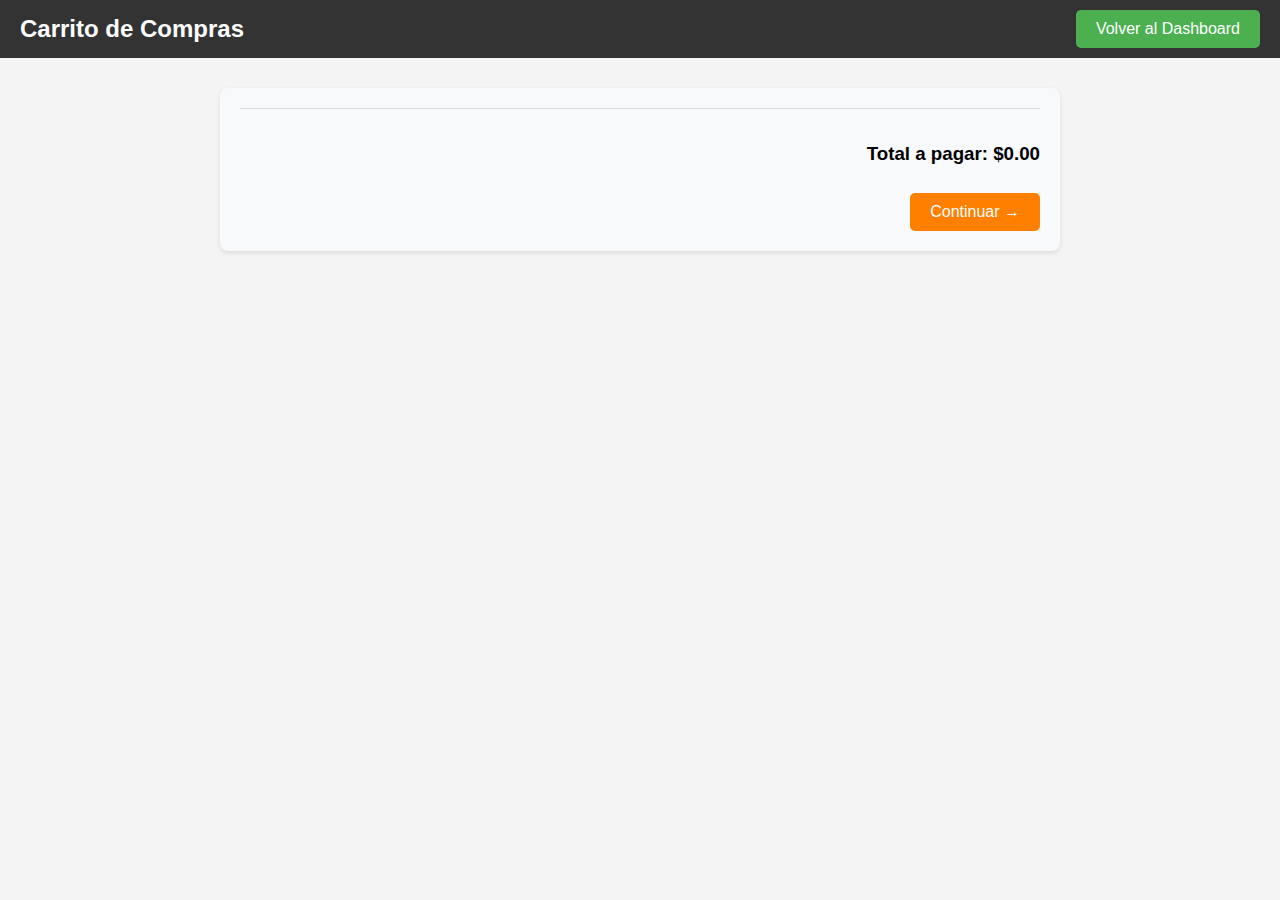
<file: carrito.html>
<!DOCTYPE html>
<html lang="es">
<head>
    <meta charset="UTF-8">
    <title>Carrito de Compras</title>
    <link rel="stylesheet" href="dashboard.css">
    <link rel="stylesheet" href="https://cdnjs.cloudflare.com/ajax/libs/font-awesome/6.5.1/css/all.min.css">
</head>
<body>

<nav class="navbar">
    <div class="navbar-container">
        <h1>Carrito de Compras</h1>
        <button onclick="window.location.href='dashboard.html'">Volver al Dashboard</button>
    </div>
</nav>

<section class="cart-wrapper">
    <div id="cart-container"></div>

    <div class="cart-total">
        <h3>Total a pagar: <span id="total-price">$0.00</span></h3>
        <button id="checkout-btn" onclick="window.location.href='resumen.html'">Continuar →</button>

    </div>
</section>

<script src="carrito.js"></script>
</body>
</html>
</file>
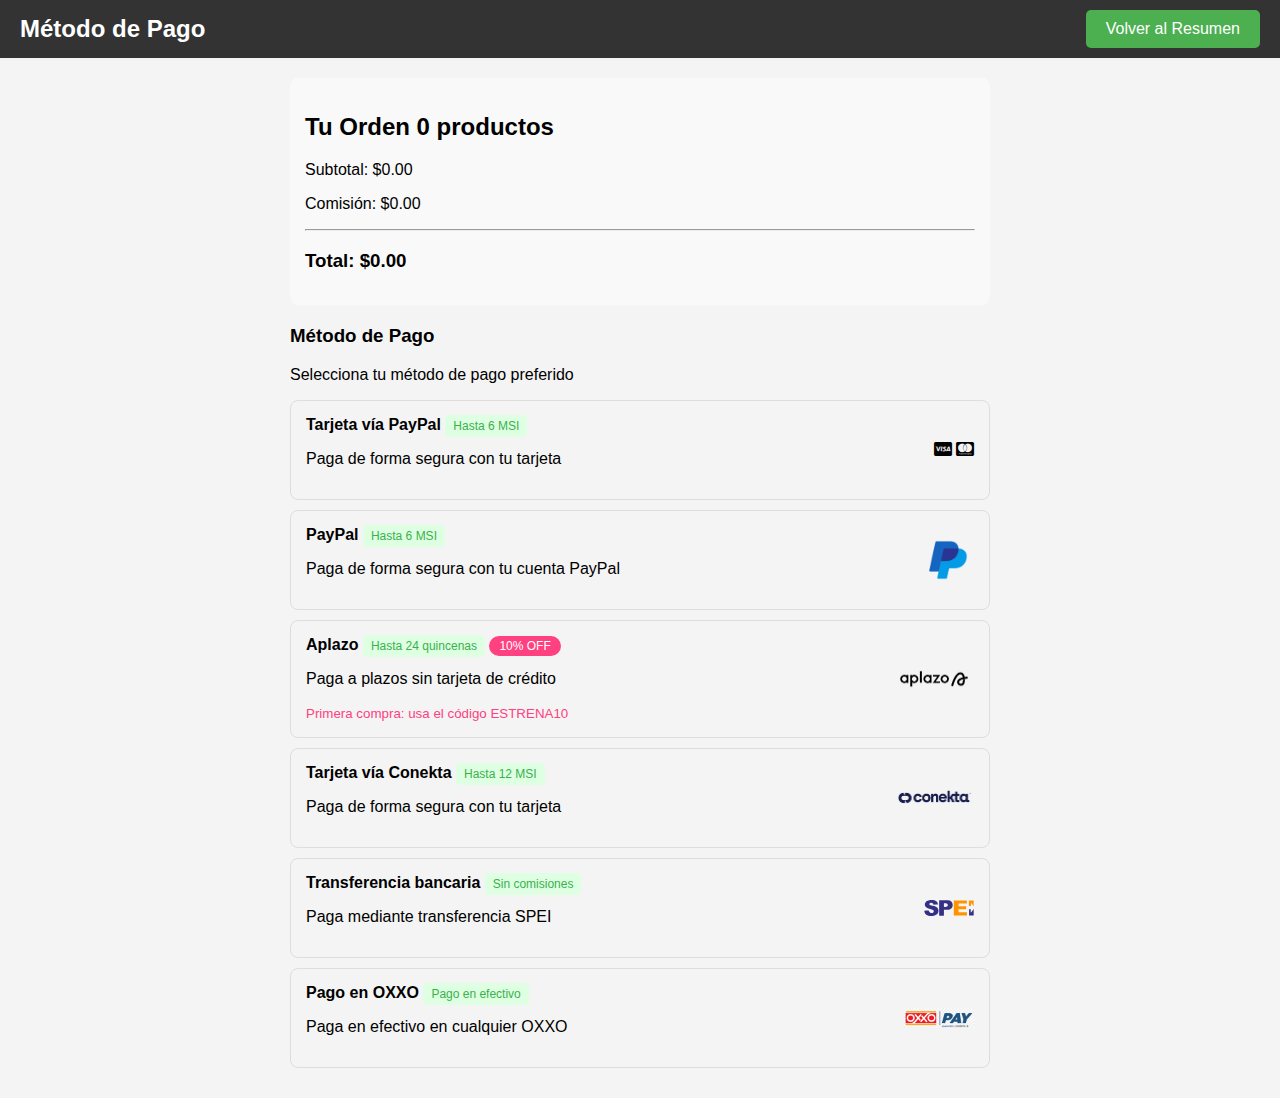
<file: pago.html>
<!DOCTYPE html>
<html lang="es">
<head>
    <meta charset="UTF-8">
    <title>Método de Pago</title>
    <link rel="stylesheet" href="dashboard.css">
    <link rel="stylesheet" href="https://cdnjs.cloudflare.com/ajax/libs/font-awesome/6.5.1/css/all.min.css">
    <style>
        .payment-container { max-width: 700px; margin: auto; padding: 20px; }
        .payment-method { border: 1px solid #ddd; padding: 15px; border-radius: 8px; margin-bottom: 10px; cursor: pointer; display:flex; align-items:center;justify-content:space-between; }
        .payment-method:hover { border-color: #aaa; }
        .order-summary { background-color: #f9f9f9; border-radius: 8px; padding: 15px; margin-bottom:20px; }
        .badge { background-color: #dfffe2; color: #37b24d; padding: 4px 8px; border-radius: 4px; font-size: 12px; }
        .discount-badge { background-color: #ff4081; color: white; border-radius: 15px; padding: 3px 10px; font-size: 12px; }
    </style>
</head>
<body>

<nav class="navbar">
    <div class="navbar-container">
        <h1>Método de Pago</h1>
        <button onclick="window.location.href='resumen.html'">Volver al Resumen</button>
    </div>
</nav>

<div class="payment-container">

    <div class="order-summary">
        <h2>Tu Orden <span id="total-items">0 productos</span></h2>
        <p>Subtotal: <span id="subtotal">$0.00</span></p>
        <p>Comisión: <span>$0.00</span></p>
        <hr>
        <h3>Total: <span id="total-order">$0.00</span></h3>
    </div>

    <h3>Método de Pago</h3>
    <p>Selecciona tu método de pago preferido</p>

    <div class="payment-method">
        <div>
            <strong>Tarjeta vía PayPal</strong> <span class="badge">Hasta 6 MSI</span>
            <p>Paga de forma segura con tu tarjeta</p>
        </div>
        <div><i class="fa-brands fa-cc-visa"></i> <i class="fa-brands fa-cc-mastercard"></i></div>
    </div>

    <div class="payment-method">
        <div>
            <strong>PayPal</strong> <span class="badge">Hasta 6 MSI</span>
            <p>Paga de forma segura con tu cuenta PayPal</p>
        </div>
        <img src="paypal.png" width="50">
    </div>

    <div class="payment-method">
        <div>
            <strong>Aplazo</strong> <span class="badge">Hasta 24 quincenas</span> <span class="discount-badge">10% OFF</span>
            <p>Paga a plazos sin tarjeta de crédito</p>
            <small style="color:#ff4081">Primera compra: usa el código ESTRENA10</small>
        </div>
        <img src="aplazo.png" width="80">
    </div>

    <div class="payment-method">
        <div>
            <strong>Tarjeta vía Conekta</strong> <span class="badge">Hasta 12 MSI</span>
            <p>Paga de forma segura con tu tarjeta</p>
        </div>
        <img src="conekta.png" width="80">
    </div>

    <div class="payment-method">
        <div>
            <strong>Transferencia bancaria</strong> <span class="badge">Sin comisiones</span>
            <p>Paga mediante transferencia SPEI</p>
        </div>
        <img src="spei.svg" width="50">
    </div>

    <div class="payment-method">
        <div>
            <strong>Pago en OXXO</strong> <span class="badge">Pago en efectivo</span>
            <p>Paga en efectivo en cualquier OXXO</p>
        </div>
        <img src="oxxo.png" width="70">
    </div>

</div>

<script>
    document.addEventListener('DOMContentLoaded', () => {
        const cart = JSON.parse(localStorage.getItem('cart')) || [];
        let subtotal = cart.reduce((acc, item) => acc + item.price * item.quantity, 0);

        document.getElementById('total-items').textContent = `${cart.length} productos`;
        document.getElementById('subtotal').textContent = `$${subtotal.toFixed(2)}`;
        document.getElementById('total-order').textContent = `$${subtotal.toFixed(2)}`;
    });
</script>

</body>
</html>
</file>
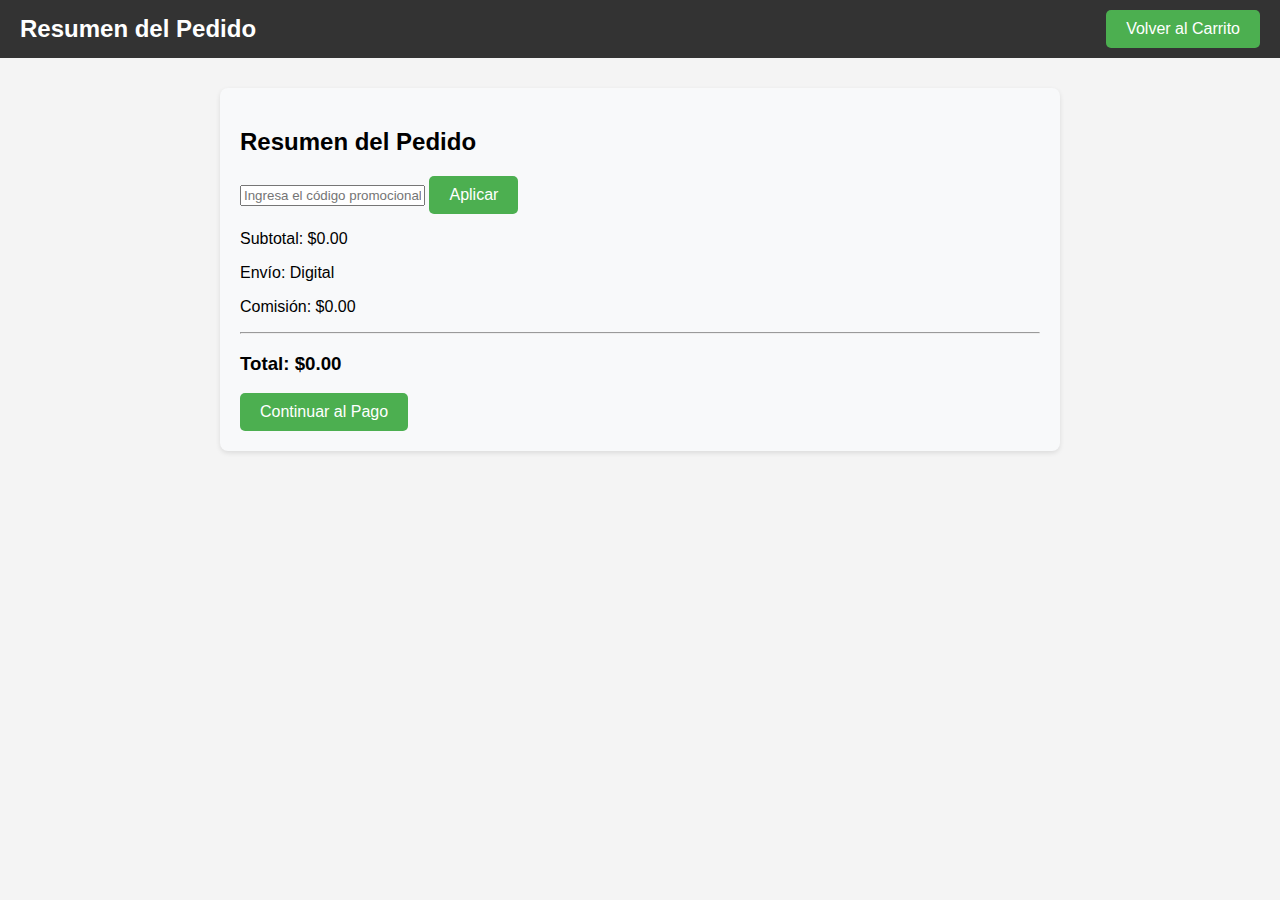
<file: resumen.html>
<!DOCTYPE html>
<html lang="es">
<head>
    <meta charset="UTF-8">
    <title>Resumen del Pedido</title>
    <link rel="stylesheet" href="dashboard.css">
    <link rel="stylesheet" href="https://cdnjs.cloudflare.com/ajax/libs/font-awesome/6.5.1/css/all.min.css">
</head>
<body>

<nav class="navbar">
    <div class="navbar-container">
        <h1>Resumen del Pedido</h1>
        <button onclick="window.location.href='carrito.html'">Volver al Carrito</button>
    </div>
</nav>

<section class="cart-wrapper">

    <h2>Resumen del Pedido</h2>

    <div id="resumen-container"></div>

    <div class="promo-section">
        <input type="text" id="promo-code" placeholder="Ingresa el código promocional">
        <button id="apply-promo">Aplicar</button>
    </div>

    <div class="resumen-totals">
        <p>Subtotal: <span id="subtotal">$0.00</span></p>
        <p>Envío: <span id="envio">Digital</span></p>
        <p>Comisión: <span id="comision">$0.00</span></p>
        <hr>
        <h3>Total: <span id="total">$0.00</span></h3>
    </div>

    <button class="checkout-btn" onclick="window.location.href='pago.html'">Continuar al Pago</button>

</section>

<script>
	document.addEventListener('DOMContentLoaded', () => {
	    const cart = JSON.parse(localStorage.getItem('cart')) || [];
	    let resumenHTML = '';
	    let subtotal = 0;

	    cart.forEach(item => {
	        resumenHTML += `
	            <div class="cart-item">
	                <img src="${item.img}">
	                <div>
	                    <h4>${item.title}</h4>
	                    <p>Cantidad: ${item.quantity}</p>
	                </div>
	                <div>
	                    <span>$${(item.price * item.quantity).toFixed(2)}</span>
	                </div>
	            </div>
	        `;
	        subtotal += item.price * item.quantity;
	    });

	    document.getElementById('resumen-container').innerHTML = resumenHTML;
	    document.getElementById('subtotal').textContent = `$${subtotal.toFixed(2)}`;
	    document.getElementById('total').textContent = `$${subtotal.toFixed(2)}`;
	});
</script>

</body>
</html>
</file>
<file: dashboard.css>
body {
    font-family: 'Arial', sans-serif;
    background-color: #f4f4f4;
    margin: 0;
    padding: 0;
}


.navbar {
    background-color: #333;
    color: white;
    padding: 10px 0;
    text-align: center;
}

.navbar .navbar-container {
    display: flex;
    justify-content: space-between;
    align-items: center;
    padding: 0 20px;
}

h1 {
    margin: 0;
    font-size: 24px;
}

button {
    background-color: #4CAF50;
    color: white;
    padding: 10px 20px;
    border: none;
    cursor: pointer;
    border-radius: 5px;
    font-size: 16px;
}

button:hover {
    background-color: #45a049;
}


.cart-icon {
    color: white;
    font-size: 24px;
    margin-right: 15px;
    cursor: pointer;
    text-decoration: none;
}

.cart-icon:hover {
    color: #4CAF50;
}


.product-filter {
    background-color: #fff;
    padding: 20px;
    margin: 20px;
    border-radius: 8px;
    box-shadow: 0 2px 5px rgba(0, 0, 0, 0.1);
}

#searchInput, #categorySelect {
    padding: 10px;
    margin: 10px 0;
    width: 100%;
    border: 1px solid #ddd;
    border-radius: 5px;
}

.products {
    display: grid;
    grid-template-columns: repeat(auto-fill, minmax(250px, 1fr));
    gap: 20px;
    padding: 20px;
}

.product-card {
    background-color: white;
    border-radius: 8px;
    box-shadow: 0 2px 5px rgba(0, 0, 0, 0.1);
    padding: 20px;
    text-align: center;
}

.product-img {
    max-width: 100%;
    border-radius: 8px;
}

.product-title {
    font-size: 18px;
    margin: 10px 0;
}

.product-price {
    font-size: 20px;
    color: #333;
    margin: 10px 0;
}

.add-to-cart-btn {
    background-color: #4CAF50;
    color: white;
    padding: 10px 20px;
    border: none;
    border-radius: 5px;
    cursor: pointer;
}

.add-to-cart-btn:hover {
    background-color: #45a049;
}


.shopping-cart {
    background-color: white;
    padding: 20px;
    margin: 20px;
    border-radius: 8px;
    box-shadow: 0 2px 5px rgba(0,0,0,0.1);
}

.shopping-cart h2 {
    margin-bottom: 10px;
}

#cart-items {
    list-style-type: none;
    padding: 0;
}

#cart-items li {
    border-bottom: 1px solid #ccc;
    padding: 5px 0;
}

#clear-cart {
    background-color: #f44336;
    color: white;
    margin-top: 10px;
}

#clear-cart:hover {
    background-color: #e53935;
}

#checkout-btn {
    background-color: #008CBA;
    color: white;
    margin-top: 10px;
}

#checkout-btn:hover {
    background-color: #007bb5;
}


.products {
    display: grid;
    grid-template-columns: repeat(auto-fill, minmax(250px, 1fr));
    gap: 20px;
    padding: 20px;
}

.product-card {
    display: flex;
    flex-direction: column;
    justify-content: space-between;
    background-color: white;
    border-radius: 8px;
    box-shadow: 0 2px 5px rgba(0, 0, 0, 0.1);
    padding: 20px;
    text-align: center;
}

.product-img {
    max-width: 100%;
    border-radius: 8px;
    margin-bottom: 10px;
}

.product-title {
    font-size: 18px;
    margin: 10px 0;
}

.product-description {
    font-size: 14px;
    color: #777;
    flex-grow: 1; 
}

.product-price {
    font-size: 20px;
    color: #333;
    margin: 10px 0;
}

.add-to-cart-btn {
    background-color: #4CAF50;
    color: white;
    padding: 10px 20px;
    border: none;
    border-radius: 5px;
    cursor: pointer;
    margin-top: 10px; 
}

.add-to-cart-btn:hover {
    background-color: #45a049;
}

.cart-container {
    position: relative;
}

#cart-count {
    position: absolute;
    top: -8px;
    right: 5px;
    background-color: red;
    color: white;
    font-size: 12px;
    border-radius: 50%;
    padding: 2px 6px;
    display: none;
}

.flying-img {
    position: fixed;
    z-index: 9999;
    width: 50px;
    height: 50px;
    border-radius: 50%;
    transition: all 0.7s ease-in-out;
    pointer-events: none;
}

.cart-container {
    display: flex;
    align-items: center;
    position: relative;
}

.cart-icon {
    position: relative;
    color: white;
    font-size: 24px;
    margin-right: 15px;
    cursor: pointer;
    text-decoration: none;
}

#cart-count {
    position: absolute;
    top: -8px;
    right: -10px; 
    background-color: red;
    color: white;
    font-size: 12px;
    border-radius: 50%;
    padding: 2px 6px;
    display: none;
}

.cart-wrapper {
    max-width: 800px;
    margin: 30px auto;
    padding: 20px;
    background-color: #f8f9fa;
    border-radius: 8px;
    box-shadow: 0 2px 5px rgba(0,0,0,0.1);
}

.cart-item {
    display: flex;
    align-items: center;
    justify-content: space-between;
    background: #fff;
    border-radius: 8px;
    margin-bottom: 15px;
    padding: 10px 15px;
}

.cart-item img {
    width: 80px;
    height: 80px;
    border-radius: 8px;
    margin-right: 15px;
}

.cart-details {
    flex-grow: 1;
}

.cart-controls {
    display: flex;
    align-items: center;
}

.cart-controls button {
    background-color: #fff;
    border: none;
    cursor: pointer;
    font-size: 18px;
    padding: 5px 8px;
}

.cart-controls button:hover {
    color: #28a745;
}

.cart-controls .remove-btn:hover {
    color: red;
}

.cart-total {
    text-align: right;
    padding-top: 15px;
    border-top: 1px solid #ddd;
}

#checkout-btn {
    background-color: #ff8000;
    color: white;
    padding: 10px 20px;
    border: none;
    border-radius: 5px;
    cursor: pointer;
    font-size: 16px;
}

#checkout-btn:hover {
    background-color: #e67300;
}
</file>
